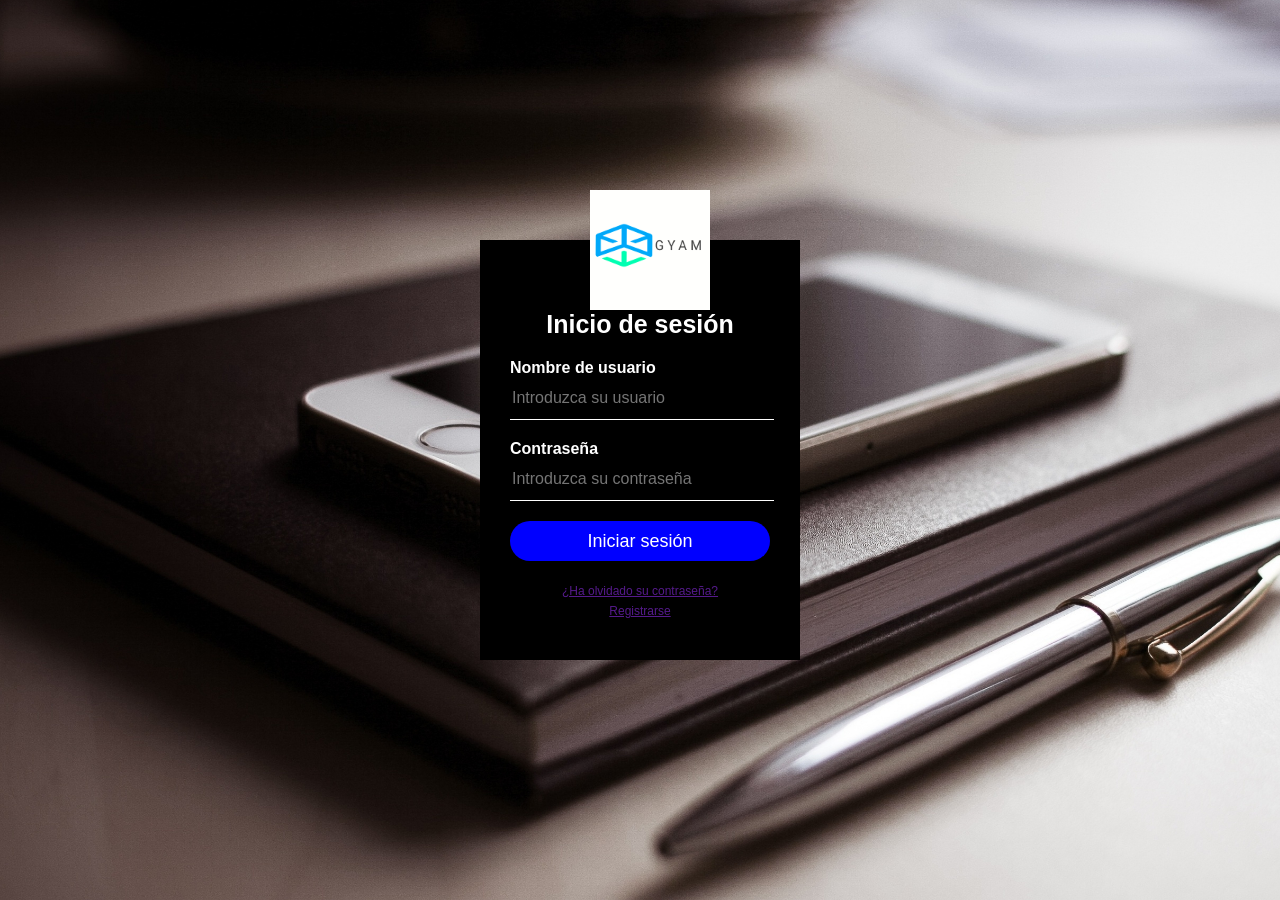
<file: MODULO_LOGIN/index.html>
<!DOCTYPE html>
<html>
<head>
	<meta charset="utf-8">
	<title>Log-in</title>
	<link rel="stylesheet" href="Estilos css/style.css">
</head>
<body>
    <div class="cuadro-login">
    	<img class="log" src="Imagenes/logoGYAM.jpg" alt="logo de Log-in">
         <h1>Inicio de sesión</h1>

         <form>
         	<label for="usuario">Nombre de usuario</label>
            <input type="text" placeholder="Introduzca su usuario">
            <label for="contraseña">Contraseña</label>
            <input type="contraseña" placeholder="Introduzca su contraseña">
            <input class="clicInicio" type="submit" value="Iniciar sesión">

           <div class="a">
            <a href="">¿Ha olvidado su contraseña?</a>
        </div>

        <div class="a">
            <a href="">Registrarse</a>
         </div>
         </form>
    </div>
</body>
</html>
</file>
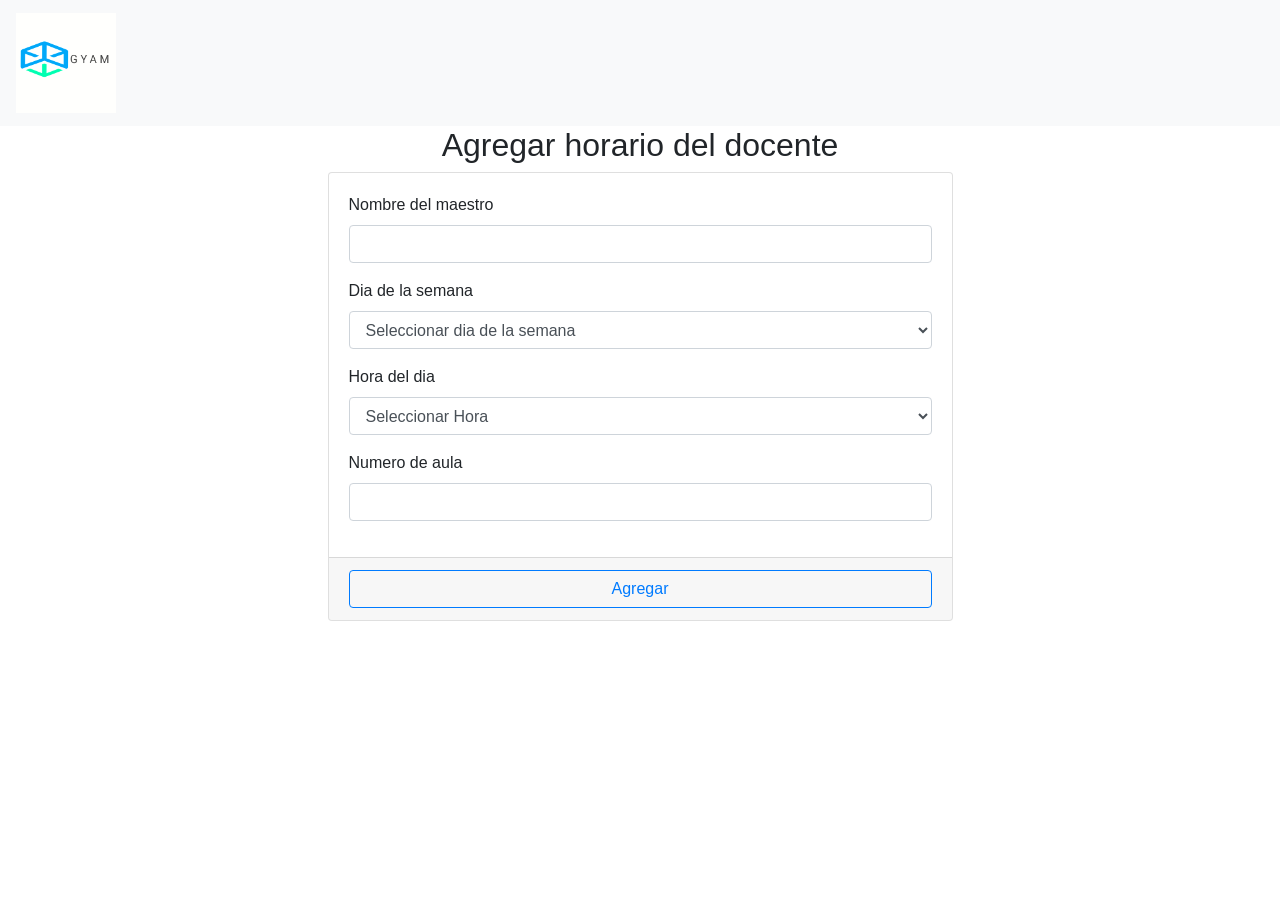
<file: modulo_agregar_horario_docente/modulo_agregar_horario_docente.html>
<!DOCTYPE html>
<html lang="en" dir="ltr">
  <head>
    <meta charset="utf-8">
    <title>Modulo de registro</title>
      <link rel="stylesheet" href="https://stackpath.bootstrapcdn.com/bootstrap/4.4.1/css/bootstrap.min.css" integrity="sha384-Vkoo8x4CGsO3+Hhxv8T/Q5PaXtkKtu6ug5TOeNV6gBiFeWPGFN9MuhOf23Q9Ifjh" crossorigin="anonymous">

  </head>
  <body>
            <!--Navbar-->

            <nav class="navbar navbar-light bg-light">
              <a class="navbar-brand" href="#">
                <img src="logo.jpg" width="100" height="100" class="d-inline-block align-top" alt="">
              </a>
            </nav>
            <!--Navbar-->

            <!--Formulario-->
            <h2 class="row justify-content-center">Agregar horario del docente</h2>
            <form id="agregarUsuarios">
              <div class="row justify-content-center">
                <div class="col-6">
                  <div class="card">

                      <div class="card-body">
                          <div class="form-group">
                              <label>Nombre del maestro</label>
                              <input type="text"  name="nombre"  class="form-control">
                          </div>

                          <div class="form-group">
                              <label>Dia de la semana</label>
                              <select name="estudio" required class="form-control">
                                  <option value="">Seleccionar dia de la semana</option>
                                  <option value="1">Lunes</option>
                                  <option value="2">Martes</option>
                                  <option value="3">Miercoles</option>
                                  <option value="4">Jueves</option>
                                  <option value="5">Viernes</option>
                                  <option value="6">Sabado</option>
                                  <option value="7">Domingo</option>
                              </select>
                          </div>
                          <div class="form-group">
                              <label>Hora del dia</label>
                              <select name="estudio" required class="form-control">
                                  <option value="">Seleccionar Hora</option>
                                  <option value="1">07:00 - 08:00</option>
                                  <option value="2">08:00 - 09:00</option>
                                  <option value="3">09:00 - 10:00</option>
                                  <option value="4">10:00 - 11:00</option>
                                  <option value="5">11:00 - 12:00</option>
                                  <option value="6">12:00 - 13:00</option>
                                  <option value="7">13:00 - 14:00</option>
                                  <option value="7">14:00 - 15:00</option>
                                  <option value="7">15:00 - 16:00</option>
                                  <option value="7">16:00 - 17:00</option>
                                  <option value="7">17:00 - 18:00</option>
                                  <option value="7">18:00 - 19:00</option>
                                  <option value="7">19:00 - 20:00</option>
                                  <option value="7">20:00 - 21:00</option>
                              </select>
                          </div>

                          <div class="form-group">
                              <label>Numero de aula</label>
                              <input type="number" pattern="[0-9]{3}"  name="nombre"  class="form-control">
                          </div>
                      </div>
                      <div class="card-footer">
                          <button class="btn btn-outline-primary btn-block" type="submit">Agregar</button>
                      </div>
                  </div>
                </div>
              </div>
            </form>
            <!--Formulario-->

  </body>
</html>
</file>
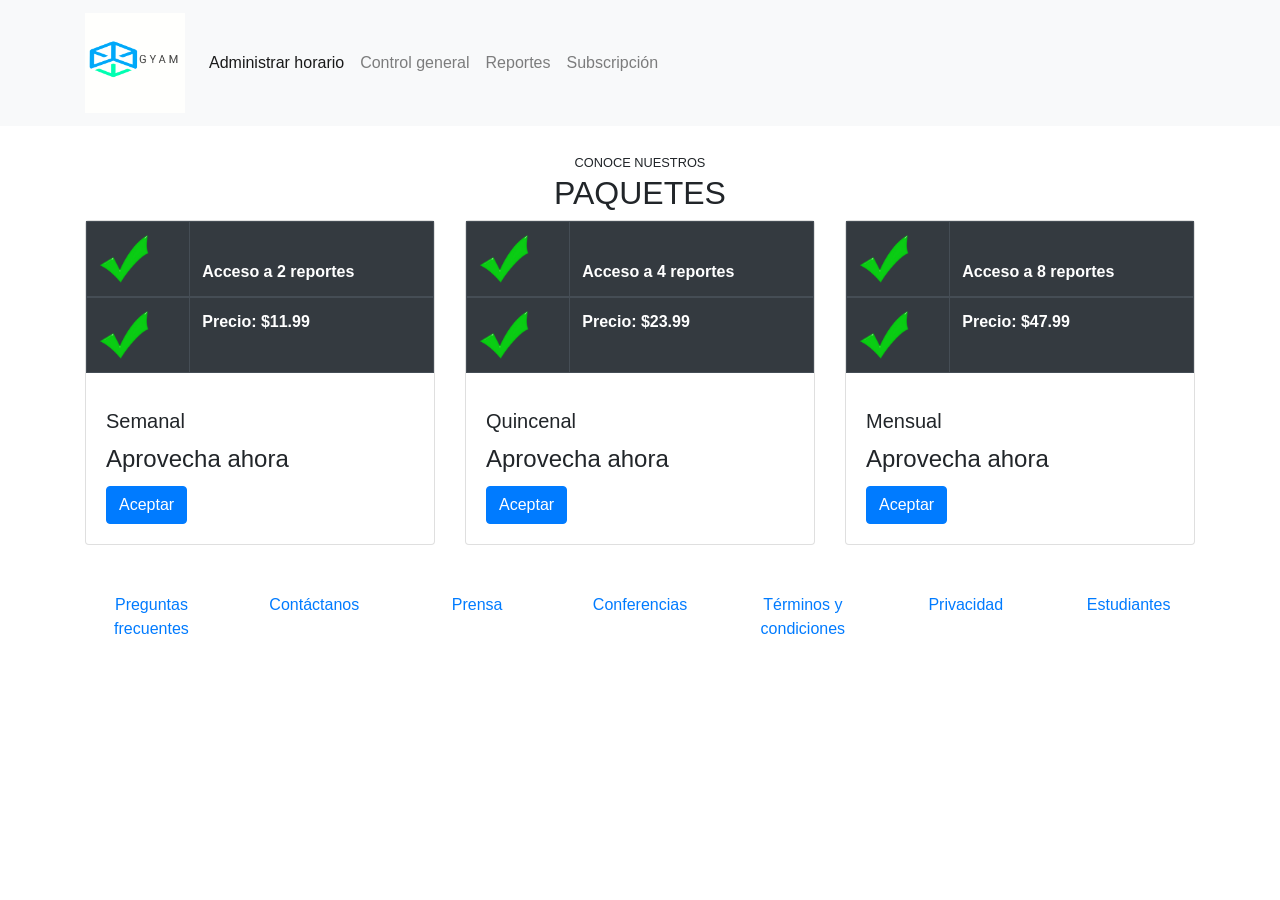
<file: modulo_pagos/modulo_pagos.html>
<!DOCTYPE html>
<html lang="en">
<head>
    <meta charset="UTF-8">
    <meta name="viewport" content="width=device-width, initial-scale=1.0">
    <link rel="stylesheet" href="https://stackpath.bootstrapcdn.com/bootstrap/4.4.1/css/bootstrap.min.css" integrity="sha384-Vkoo8x4CGsO3+Hhxv8T/Q5PaXtkKtu6ug5TOeNV6gBiFeWPGFN9MuhOf23Q9Ifjh" crossorigin="anonymous">

    <title>Document</title>
</head>
<body>

            <!--Navbar-->
            <nav class="navbar navbar-expand-lg navbar-light bg-light">
                <div class="container">
                  <a class="navbar-brand" href="#">
                    <img src="logo.jpg" width="100" height="100" class="d-inline-block align-top" alt="">
                  </a>
                  <button class="navbar-toggler" type="button" data-toggle="collapse" data-target="#navbarSupportedContent" aria-controls="navbarSupportedContent" aria-expanded="false" aria-label="Toggle navigation">
                    <span class="navbar-toggler-icon"></span>
                  </button>
                    <div class="collapse navbar-collapse" id="navbarSupportedContent">
                      <ul class="navbar-nav mr-auto">
                        <li class="nav-item active">
                          <a class="nav-link" href="#">Administrar horario</a>
                        </li>
                        <li class="nav-item">
                          <a class="nav-link" href="#">Control general</a>
                        </li>
                        <li class="nav-item">
                          <a class="nav-link" href="#">Reportes</a>
                        </li>
                        <li class="nav-item">
                          <a class="nav-link" href="#">Subscripción</a>
                        </li>
                      </ul>
                    </div>
                  </div>
                </nav>
              <!--Navbar-->

            <!--Card-->
            <section id="speakers" class="mt-4">
                <div class="container">
                  <div class="row">
                    <div class="col text-center text-uppercase" >
                      <small>Conoce nuestros</small>
                      <h2>Paquetes</h2>
                    </div>
                  </div>
                      <div class="row">
                        <div class="col-12 col-md-6 col-lg-4 mb-4">
                          <div class="card">
                            <table class="table table-bordered table-dark">
                                <thead>
                                  <tr>
                                    <th scope="col">
                                        <img src="paloma.png" width="50" height="50" class="d-inline-block align-top" alt="">
                                    </th>
                                    <th>Acceso a 2 reportes</th>                                    
                                  </tr>
                                </thead>
                                <tbody>
                                  <tr>
                                    <th scope="col">
                                        <img src="paloma.png" width="50" height="50" class="d-inline-block align-top" alt="">
                                    </th>
                                    <th>Precio: $11.99</th>
                                    </tr>
                                  
                                </tbody>
                              </table>
                           <!-- <img src="foto.jpg" class="card-img-top" alt="...">-->
                            <div class="card-body">
                                <h5 class="card-title">Semanal</h5>
                                <h4 class="card-title">Aprovecha ahora</h4>
                                <button type="button" class="btn btn-primary" data-toggle="modal" data-target="#modalcompra">
                                    Aceptar
                                  </button>
                            </div>
                          </div>
                        </div>
                        <div class="col-12 col-md-6 col-lg-4 mb-4">
                          <div class="card">
                            <table class="table table-bordered table-dark">
                                <thead>
                                  <tr>
                                    <th scope="col">
                                        <img src="paloma.png" width="50" height="50" class="d-inline-block align-top" alt="">
                                    </th>
                                    <th>Acceso a 4 reportes</th>                                    
                                  </tr>
                                </thead>
                                <tbody>
                                  <tr>
                                    <th scope="col">
                                        <img src="paloma.png" width="50" height="50" class="d-inline-block align-top" alt="">
                                    </th>
                                    <th>Precio: $23.99</th>
                                    </tr>
                                  
                                </tbody>
                              </table>
                          <!--  <img src="foto.jpg" class="card-img-top" alt="...">-->
                            <div class="card-body">
                                <h5 class="card-title">Quincenal</h5>
                                <h4 class="card-title">Aprovecha ahora</h4>
                                <button type="button" class="btn btn-primary" data-toggle="modal" data-target="#modalcompra">
                                    Aceptar
                                  </button>
                              
                            </div>
                          </div>
                        </div>
                        <div class="col-12 col-md-6 col-lg-4 mb-4">
                          <div class="card">
                            <table class="table table-bordered table-dark">
                                <thead>
                                  <tr>
                                    <th scope="col">
                                        <img src="paloma.png" width="50" height="50" class="d-inline-block align-top" alt="">
                                    </th>
                                    <th>Acceso a 8 reportes</th>                                    
                                  </tr>
                                </thead>
                                <tbody>
                                  <tr>
                                    <th scope="col">
                                        <img src="paloma.png" width="50" height="50" class="d-inline-block align-top" alt="">
                                    </th>
                                    <th>Precio: $47.99</th>
                                    </tr>
                                  
                                </tbody>
                              </table>
                         <!-- <img src="foto.jpg" class="card-img-top" alt="...">-->
                            <div class="card-body">
                                <h5 class="card-title">Mensual</h5>
                                <h4 class="card-title">Aprovecha ahora</h4>
                                <button type="button" class="btn btn-primary" data-toggle="modal" data-target="#modalcompra">
                                    Aceptar
                                  </button>
                            </div>
                          </div>
                        </div>
                      </div>
                </div>
              </section>
             <!--Card-->

            <!--MODAL-->
    <div class="modal fade" id="modalcompra" tabindex="-1" role="dialog" aria-labelledby="exampleModalCenterTitle" aria-hidden="true">
        <div class="modal-dialog modal-dialog-centered" role="document">
          <div class="modal-content">
            <div class="modal-header">
              <h5 class="modal-title" id="exampleModalCenterTitle">Comprar tickes</h5>
              <button type="button" class="close" data-dismiss="modal" aria-label="Close">
                <span aria-hidden="true">&times;</span>
              </button>
            </div>
            <div class="modal-body">
              <form>
              <div class="form-row">
                <div class="form-group col">
                  <div class="input-group mb-3">
                    <div class="input-group-prepend">
                      <span class="input-group-text" id="basic-addon1">@</span>
                    </div>
                    <input type="text" class="form-control" placeholder="Username" aria-label="Username" aria-describedby="basic-addon1">
                  </div>
                </div>
              </div>
            </form>
              <div class="alert alert-warning" role="alert">
                Recibiras un correo con el numero de cuenta a depositar.
              </div>
            </div>
            <div class="modal-footer">
              <button type="button" class="btn btn-secondary" data-dismiss="modal">Cancelar</button>
              <button type="button" class="btn btn-success">Aceptar</button>
            </div>
          </div>
        </div>
      </div>
      <!--MODAL-->

      <!-- Footer -->
    <footer id="footer" class="pb-4 pt-4">
        <div class="container">
          <div class="row text-center">
            <div class="col-12 col-lg">
              <a href="#">Preguntas frecuentes</a>
            </div>
            <div class="col-12 col-lg">
              <a href="#">Contáctanos</a>
            </div>
            <div class="col-12 col-lg">
              <a href="#">Prensa</a>
            </div>
            <div class="col-12 col-lg">
              <a href="#">Conferencias</a>
            </div>
            <div class="col-12 col-lg">
              <a href="#">Términos y condiciones</a>
            </div>
            <div class="col-12 col-lg">
              <a href="#">Privacidad</a>
            </div>
            <div class="col-12 col-lg">
              <a href="#">Estudiantes</a>
            </div>
          </div>
        </div>
      </footer>
      <!-- /Footer -->


      <script src="https://code.jquery.com/jquery-3.3.1.slim.min.js" integrity="sha384-q8i/X+965DzO0rT7abK41JStQIAqVgRVzpbzo5smXKp4YfRvH+8abtTE1Pi6jizo" crossorigin="anonymous"></script>
      <script src="https://cdnjs.cloudflare.com/ajax/libs/popper.js/1.14.3/umd/popper.min.js" integrity="sha384-ZMP7rVo3mIykV+2+9J3UJ46jBk0WLaUAdn689aCwoqbBJiSnjAK/l8WvCWPIPm49" crossorigin="anonymous"></script>
      <script src="https://stackpath.bootstrapcdn.com/bootstrap/4.1.3/js/bootstrap.min.js" integrity="sha384-ChfqqxuZUCnJSK3+MXmPNIyE6ZbWh2IMqE241rYiqJxyMiZ6OW/JmZQ5stwEULTy" crossorigin="anonymous"></script>
  

</body>
</html>
</file>
<file: MODULO_LOGIN/Estilos css/style.css>
body{
margin: 0;
padding: 0;
background: url(../Imagenes/fondopage2.jpg); no-repeat center top;
background-size: cover;
font-family: sans-serif;
height: 100vh;


}

.cuadro-login{
width: 320px; 
height: 420px;
background: #000;
color: #fff;
top: 50%;
left: 50%;
position: absolute;
transform: translate(-50%, -50%);
box-sizing: border-box;
padding: 70px 30px;

}

.cuadro-login .log{
width: 120px;
height: 120px;
border-radius: 550;
position: absolute;
top: -50px;
left: calc(50% - 50px);

}

.cuadro-login label{
	margin: 0;
	padding: 0;
	font-weight: bold;
	display: block;
}

.cuadro-login h1{
	margin: 0;
	padding: 0 0 20px;
	text-align: center;
	font-size: 25px;

}

.cuadro-login input{
	width: 100%;
	margin-bottom: 20px;

}

.cuadro-login input[type="text"],
.cuadro-login input[type="contraseña"]{
border: none;
border-bottom: 1px solid #fff;
background: transparent;
outline: none;
height: 40px;
color: #fff;
font-size: 16px;

}

.cuadro-login input[type="submit"]{
	border: none;
	outline: none;
	height: 40px;
	background: blue;
	color: #fff;
	font-size: 18px;
	border-radius: 20px;
}

.cuadro-login input:hover{
	color: darkgray;
}

.cuadro-login .a{
	text-decoration: none;
	font-size: 12px;
	line-height: 20px;
	color: darkgray;
	text-align: center;
}

.cuadro-login .a:hover {
	color: #fff;

}
</file>
